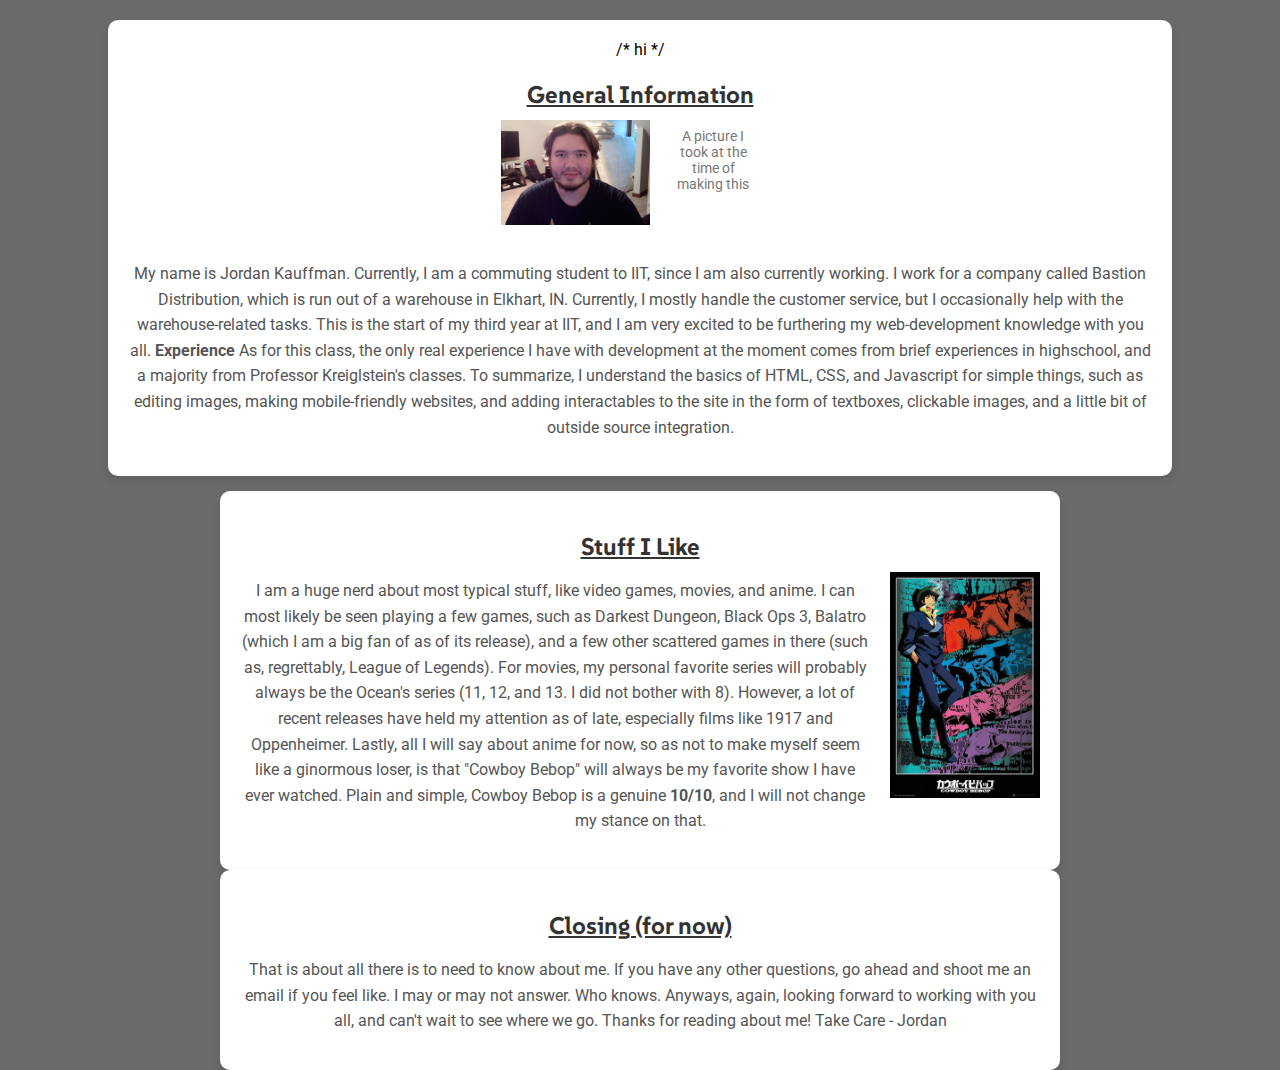
<file: index.html>
<!DOCTYPE html>
<html lang="en">

<head>
  <meta charset="UTF-8">
  <title>Hello</title>
  <link rel="stylesheet" href="css/style.css">
  <link rel="preconnect" href="https://fonts.googleapis.com">
  <link rel="preconnect" href="https://fonts.gstatic.com" crossorigin>
  <link href="https://fonts.googleapis.com/css2?family=Roboto:ital@0;1&family=SUSE:wght@100..800&display=swap" rel="stylesheet">
</head>

<body id="about">
  <section id="background">  /* hi */
	<h2>General Information</h2>
	  <figure>
	    <img src="images/me.png" alt="my_picture">
		<figcaption>A picture I took at the time of making this</figcaption>
	  </figure>
	  <p>My name is Jordan Kauffman. Currently, I am a commuting student to IIT, since I am also currently working. I work for a company called Bastion Distribution, which is run out of a warehouse in Elkhart, IN. Currently, 
		I mostly handle the customer service, but I occasionally help with the warehouse-related tasks. This is the start of my third year at IIT, and I am very excited to be furthering my web-development knowledge with you
		all. <strong>Experience</strong> As for this class, the only real experience I have with development at the moment comes from brief experiences in highschool, and a majority from Professor Kreiglstein's classes. To summarize,
		I understand the basics of HTML, CSS, and Javascript for simple things, such as editing images, making mobile-friendly websites, and adding interactables to the site in the form of textboxes, clickable images, and a little
		bit of outside source integration.</p>
  </section>
  <section id="fun_stuff">
	<h2>Stuff I Like</h2>
	  <img src="images/CowboyBebop.png" alt="Cowboy_Bebop_Poster">
	  <p>I am a huge nerd about most typical stuff, like video games, movies, and anime. I can most likely be seen playing a few games, such as Darkest Dungeon, Black Ops 3, Balatro (which I am a big fan of as of its release),
	    and a few other scattered games in there (such as, regrettably, <abbr>League of Legends</abbr>). For movies, my personal favorite series will probably always be the Ocean's series (11, 12, and 13. I did not bother with 8). However,
		a lot of recent releases have held my attention as of late, especially films like 1917 and <abbr>Oppenheimer</abbr>. Lastly, all I will say about anime for now, so as not to make myself seem like a ginormous loser, is that "Cowboy
		Bebop" will always be my favorite show I have ever watched. Plain and simple, Cowboy Bebop is a genuine <strong>10/10</strong>, and I will not change my stance on that.</p>
  </section>
  <section id="end">
    <h2>Closing (for now)</h2>
	  <p>That is about all there is to need to know about me. If you have any other questions, go ahead and shoot me an email if you feel like. I may or may not answer. Who knows. Anyways, again, looking forward to working
	    with you all, and can't wait to see where we go. Thanks for reading about me! Take Care - Jordan</p>
  </section>
</body>

</html>
</file>
<file: css/style.css>
body {
  font-family: 'Roboto', sans-serif;
  text-align: center;
  background-color:#6b6969;
  margin: 0;
  padding: 0;
  display: flex;
  flex-direction: column;
  align-items: center;
}

section {
  width: 80%;
  background-color: white; 
  padding: 20px;
  margin: 20px 0;
  border-radius: 10px;
  box-shadow: 0 4px 8px rgba(0, 0, 0, 0.1);
  margin-bottom: 15px;
}

h2 {
  font-family: 'SUSE', sans-serif;
  font-size: 24px;
  color: #333;
  margin-bottom: 10px;
  text-decoration: underline;
}

p {
  font-family: 'Roboto', sans-serif;
  font-size: 16px;
  color: #555;
  line-height: 1.6;
}

figure {
  display: inline-block; 
  text-align: center; 
  margin: 0 20px 20px 0; 
}

figure img {
  max-width: 150px;
  height: auto;
  display: block; 
  margin: 0 auto;
}

figcaption {
  font-size: 14px;
  color: #777;
  margin-top: 5px; 
  text-align: center;
}

#background img {
  float: left; 
  margin-right: 20px; 
  max-width: 150px; 
  height: auto;
  clear: left;
}

#background figcaption {
  text-align: center;
  font-size: 14px;
  color: #777;
  padding: 3px
}

#fun_stuff img {
  float: right; 
  margin-left: 20px; 
  max-width: 150px;
  height: auto;
  clear: right;
}

#end {
  text-align: center;
}

body #about, body #fun_stuff, body #end {
  margin: 0 auto;
  max-width: 800px;
}
</file>
